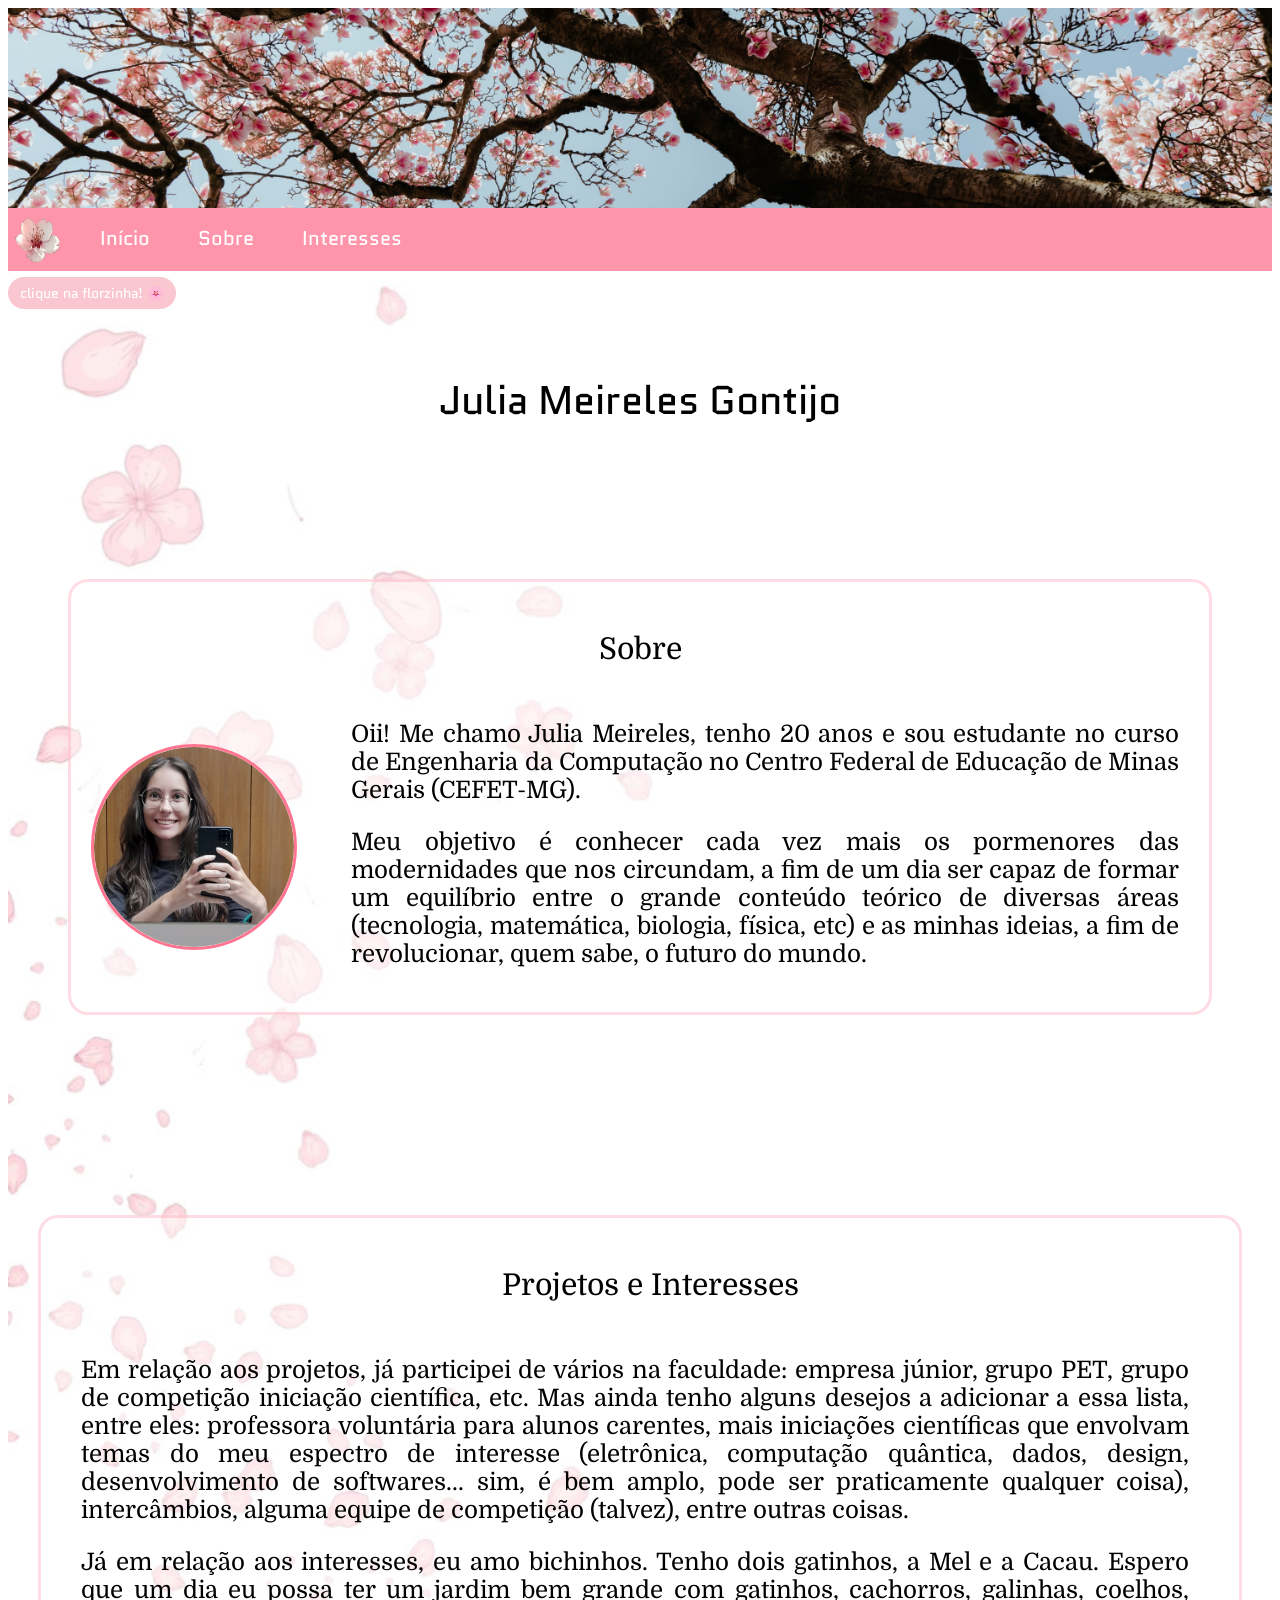
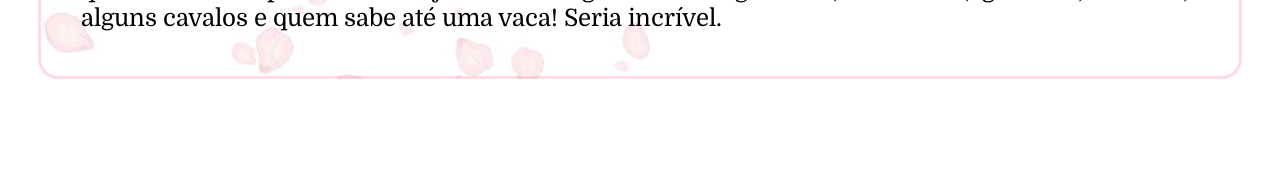
<file: sobre/index.html>
<!DOCTYPE html>
<!--definindo um documento html -->
<html lang="pt" class="">
  <!--root element-->
  <!--dois nós, nós filhos/-->
  <head>
    <!--ajustar configurações do documento, não visíveis ao usuário-->

    <style>
        @import url('https://fonts.googleapis.com/css2?family=Domine:wght@400..700&display=swap');
    </style>

    <style>
        @import url('https://fonts.googleapis.com/css2?family=Domine:wght@400..700&family=Quantico:ital,wght@0,400;0,700;1,400;1,700&display=swap');
    </style>

    <meta charset="UTF-8" />
    <!--caractéres usados no programa. Aqui diz que ela aceita caractéres diferentes-->
    <meta name="viewport" content="width=device-width, initial-scale=1.0" />
    <!-- parte visível ao usuário -->
    <title>Julia Meireles Gontijo</title>
    <link rel="stylesheet" href="./style.css" />
  </head>
  <body>

    <div class="banner">
        <img src="assets/arvore.jpg" alt="Imagem vista de baixo dos grandes galhos de uma cerejeira florida ao sol" class="Imagem_Banner">
    </div>

    <nav class="navbar">
        <header>
            <ul class="nav-ul">
                <div id = "botao">
                    <button class = "botao" id = "botao_Sakura">
                        <img src="assets/sakura.png" alt="Uma flor de cerejeira" class = "Imagem_Botao">
                    </button>
                    <span class="dica" id="dica_Sakura">clique na florzinha! 🌸</span>
                </div>

                <li class="nav_li">
                    <a class="nav-link" href="#nome">Início</a>
                </li>
                <li class="nav_li">
                    <a class="nav-link" href="#sobre">Sobre</a>
                </li>
                <li class="nav_li">
                    <a class="nav-link" href="#interesses">Interesses</a>
                </li>
            </ul>
        </header>
    </nav>

    <div id="container">

        <div id="nome">
            <h1 class = "nome"> Julia Meireles Gontijo </h1>
        </div>

        <main class = "main_doc" id = "maindoc">
            <div class = "sobre">
                <section id = "sobre">

                    <header>
                        <p class = "titulo"> Sobre </p>
                    </header>

                    <div class = "conteudo_sobre">
                        <div id="foto_perfil">
                            <!--image é um elemento in line-->
                            <img
                            src="./assets/foto_Julia.png"
                            alt="Menina de cabelos longos sorrindo de orelha a orelha. Ela está em frente ao espelho, segurando um celular com as duas mãos. Está usando um óculos de grau redondo."
                            />
                            <!--alt serve como uma descição verbal da imagem-->
                        </div>

                        <div class = "texto">
                            <p>  
                                Oii! Me chamo Julia Meireles, tenho 20 anos e sou estudante no curso de Engenharia da Computação no Centro Federal de Educação de Minas Gerais (CEFET-MG). 
                            <p>
                                Meu objetivo é conhecer cada vez mais os pormenores das modernidades que nos circundam, a fim de um dia ser capaz de formar um equilíbrio entre o grande conteúdo teórico de diversas áreas (tecnologia, matemática, biologia, física, etc) e as minhas ideias, a fim de revolucionar, quem sabe, o futuro do mundo.
                            </p>
                        </div>
                    </div>

                </section>
            </div>

            <div class = "interesses">
                <section id = "interesses">
                    <header>
                        <p class = "titulo"> Projetos e Interesses </p>
                    </header>

                    <div class = "conteudo_interesses">
                        <div class = "texto">
                                <p>  
                                    Em relação aos projetos, já participei de vários na faculdade: empresa júnior, grupo PET, grupo de competição iniciação científica, etc. Mas ainda tenho alguns desejos a adicionar a essa lista, entre eles: professora voluntária para alunos carentes, mais iniciações científicas que envolvam temas do meu espectro de interesse (eletrônica, computação quântica, dados, design, desenvolvimento de softwares... sim, é bem amplo, pode ser praticamente qualquer coisa), intercâmbios, alguma equipe de competição (talvez), entre outras coisas.
                                </p>
                                <p>  
                                    Já em relação aos interesses, eu amo bichinhos. Tenho dois gatinhos, a Mel e a Cacau. Espero que um dia eu possa ter um jardim bem grande com gatinhos, cachorros, galinhas, coelhos, alguns cavalos e quem sabe até uma vaca! Seria incrível.
                                </p>
                            </div>
                    </div>
                    
                </section>
            </div>
            
        </main>
    </div>
    <canvas class = "canvas"></canvas>
    <script type = "text/javascript" src="./main.js"></script>

  </body>
 
</html>
</file>
<file: sobre/style.css>
/* INÍCIO ESTILIZAÇÃO BACKGROUND*/
#container{
  --bg-url: url(./assets/flores.jpg);
  background-image: var(--bg-url); /*uso da variável do backgroud*/
  background-repeat: no-repeat;
  background-position: left top;
  background-size: cover;

  /*talvez fosse útil usar clamp(valor minimo do background, valor que eh usado entre o min e 
  o max - vw = 1% da largura da área visível da janela do navegador -, 
  maximo tam. do bakcground)*/

}
/* INÍCIO ESTILIZAÇÃO BACKGROUND*/


/* INÍCIO ESTILIZAÇÃO BANNER*/
.banner {
  position: initial;
  width: 100%;
  height: 200px;
}

.Imagem_Banner{
  overflow: hidden;
  width: 100%;
  height: 100%;
  object-fit:cover;
}
/* FIM ESTILIZAÇÃO BANNER*/


/* INÍCIO ESTILIZAÇÃO NAVBAR*/
.nav-ul{
  list-style-type: none;
  margin: 0;
  padding: 0px;
  background-color: #ff95aa;
  display: flex;
  gap: 1rem;
}

.nav-link{
  display: block;
  font-family:"Quantico";
  text-align: center;
  color: white;
  padding: 16px 16px;
  font-size: 20px;
  text-decoration: none;
}

.nav-link:hover {
  background-color: #ff88a6;
  border-radius: 50px;
}

.botao {
  background-color: #ff95aa;
  border: none;
  padding: 5px 5px;
  text-align: center;
}

.botao:hover{
  background-color: #ff88a6;
  border-radius: 50px;
}

.Imagem_Botao{
  overflow: hidden;
  width: 50px;
  height: 50px;
}

#botao {
  position: relative;
}

.dica {
  position: absolute;
  top: 110%;
  left: 0;
  white-space: nowrap;
  background-color: #fac6cf;
  color: white;
  font-family: "Quantico";
  font-size: 14px;
  padding: 6px 12px;
  border-radius: 20px;
  z-index: 10;
  animation: pulsar 1.5s ease-in-out infinite;
}

@keyframes pulsar {
  0%, 100% { transform: translateY(0); }
  50% { transform: translateY(4px); }
}
/* FIM ESTILIZAÇÃO NAVBAR*/


/* INÍCIO ESTILIZAÇÃO NOME*/
.nome{
  font-family:"Quantico";
  text-align: center;
  font-weight: 500;
  font-style: normal;
  color: var(--text-color); /* Aqui você define a cor roxa */
  font-size: 40px;
  margin-top: 0px;
  padding-top: 100px;
  padding-bottom: 70px;
}
/* FIM ESTILIZAÇÃO NOME*/


/* INÍCIO ESTILIZAÇÃO TEXTO (São todos os textos do site e os títulos, pra não ficar muito bagunçado)*/
.main_doc{
  font-family: "Domine";
}
/* FIM ESTILIZAÇÃO TEXTO*/


/*INÍCIO DA CONFIGURAÇÃO GERAL DOS TEXTOS E TÍTULOS*/
.titulo{
  text-align: center;
  font-size: 30px;
}

.texto{
  text-align: justify;
  margin-right: 30px;
  font-size: 24px;
}
/*FIM DA CONFIGURAÇÃO GERAL DOS TEXTOS E TÍTULOS*/


/* INÍCIO ESTILIZAÇÃO FOTO DE PERFIL*/
#foto_perfil {
  width: 200px;
  height: 0px;
  margin-bottom: 200px;
  margin-left: 20px;
}

#foto_perfil img{
  padding: 0px;
  text-align:center; /*não funciona pra elementos do tipo block, pois ele tem que considerar toda a largura*/
  border: 3.5px solid  #ff7591;
  border-radius: 200px;
  width: 200px;
}
/* FIM ESTILIZAÇÃO FOTO DE PERFIL*/


/* INÍCIO ESTILIZAÇÃO DA SEÇÃO SOBRE*/
.sobre{
  background-color: #ffffff75;
  border: 3.5px solid  #ff759140;
  border-radius: 20px;
  width: 90%;
  max-width: 1200px;
  margin: 80px auto 200px;
  padding-top: 20px;
  padding-bottom: 20px;
}

.conteudo_sobre{
   display: flex;
   align-items: center; /* alinha foto e texto verticalmente no centro */
   gap: 60px;
}
/* FIM ESTILIZAÇÃO DA SEÇÃO SOBRE*/


.interesses{
  background-color: #ffffff75;
  border: 3.5px solid  #ff759140;
  border-radius: 20px;
  width: 90%;
  max-width: 1200px;
  margin: 100px auto;
  padding-top: 20px;
  padding-bottom: 20px;
  padding-left: 40px;
  padding-right: 20px;
}

.conteudo_interesses{
   display: flex;
   align-items: center; /* alinha foto e texto verticalmente no centro */
   gap: 100px;
}

.canvas {
    position: fixed;
    top: 0;
    left: 0;
    width: 100vw;
    height: 100vh;
    pointer-events: none;
}
</file>
